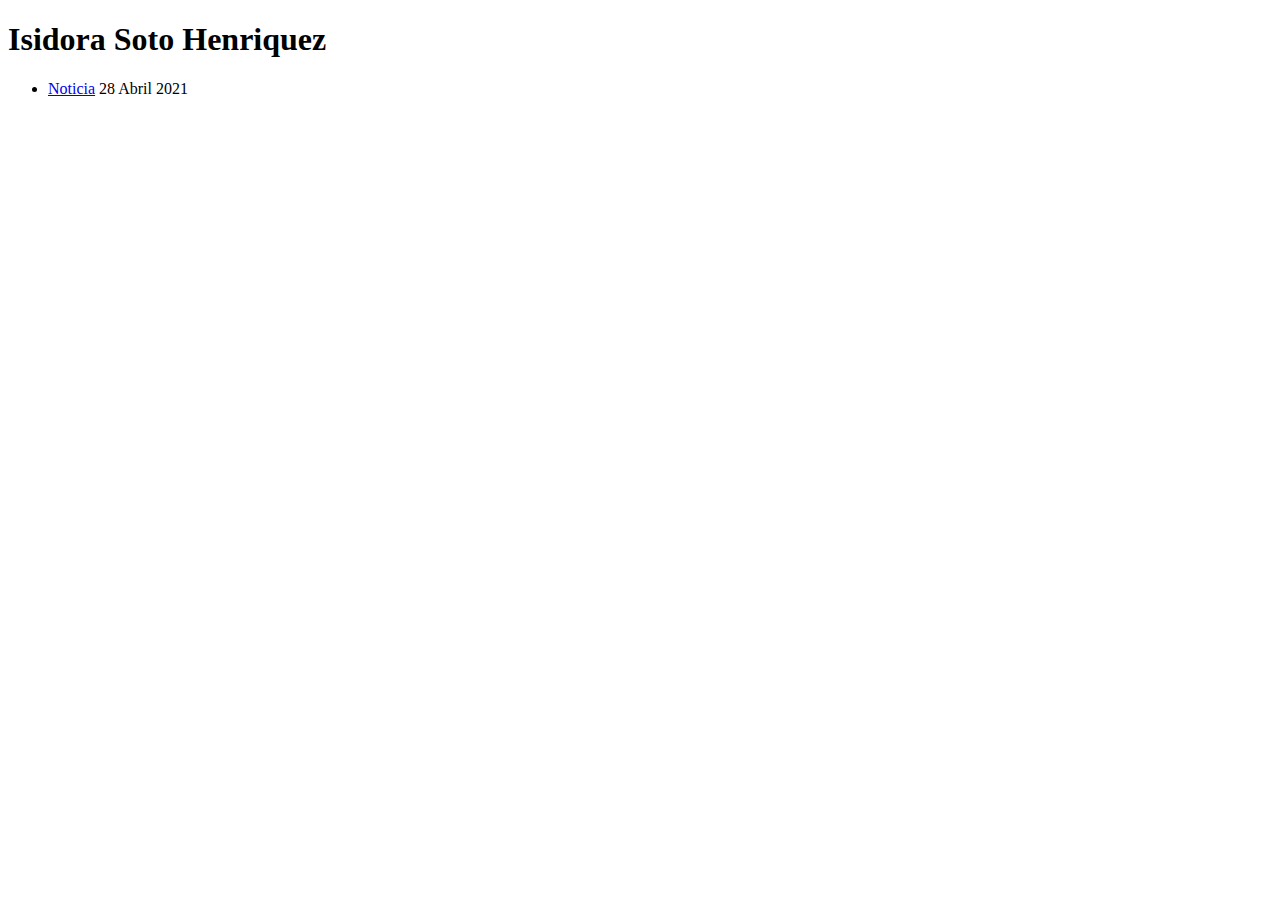
<file: index.html>
<!DOCTYPE html>
<html lang="en">
<head>
    <meta charset="UTF-8">
    <meta http-equiv="X-UA-Compatible" content="IE=edge">
    <meta name="viewport" content="width=device-width, initial-scale=1.0">
    <title>Portafolio: Isidora Soto H.</title>
</head>
<body>
    <h1>Isidora Soto Henriquez</h1>
    <ul> 
        <li> <a href="primer_sitio/index.html">Noticia</a> 28 Abril 2021</li>
    </ul>
    
</body>
</html>
</file>
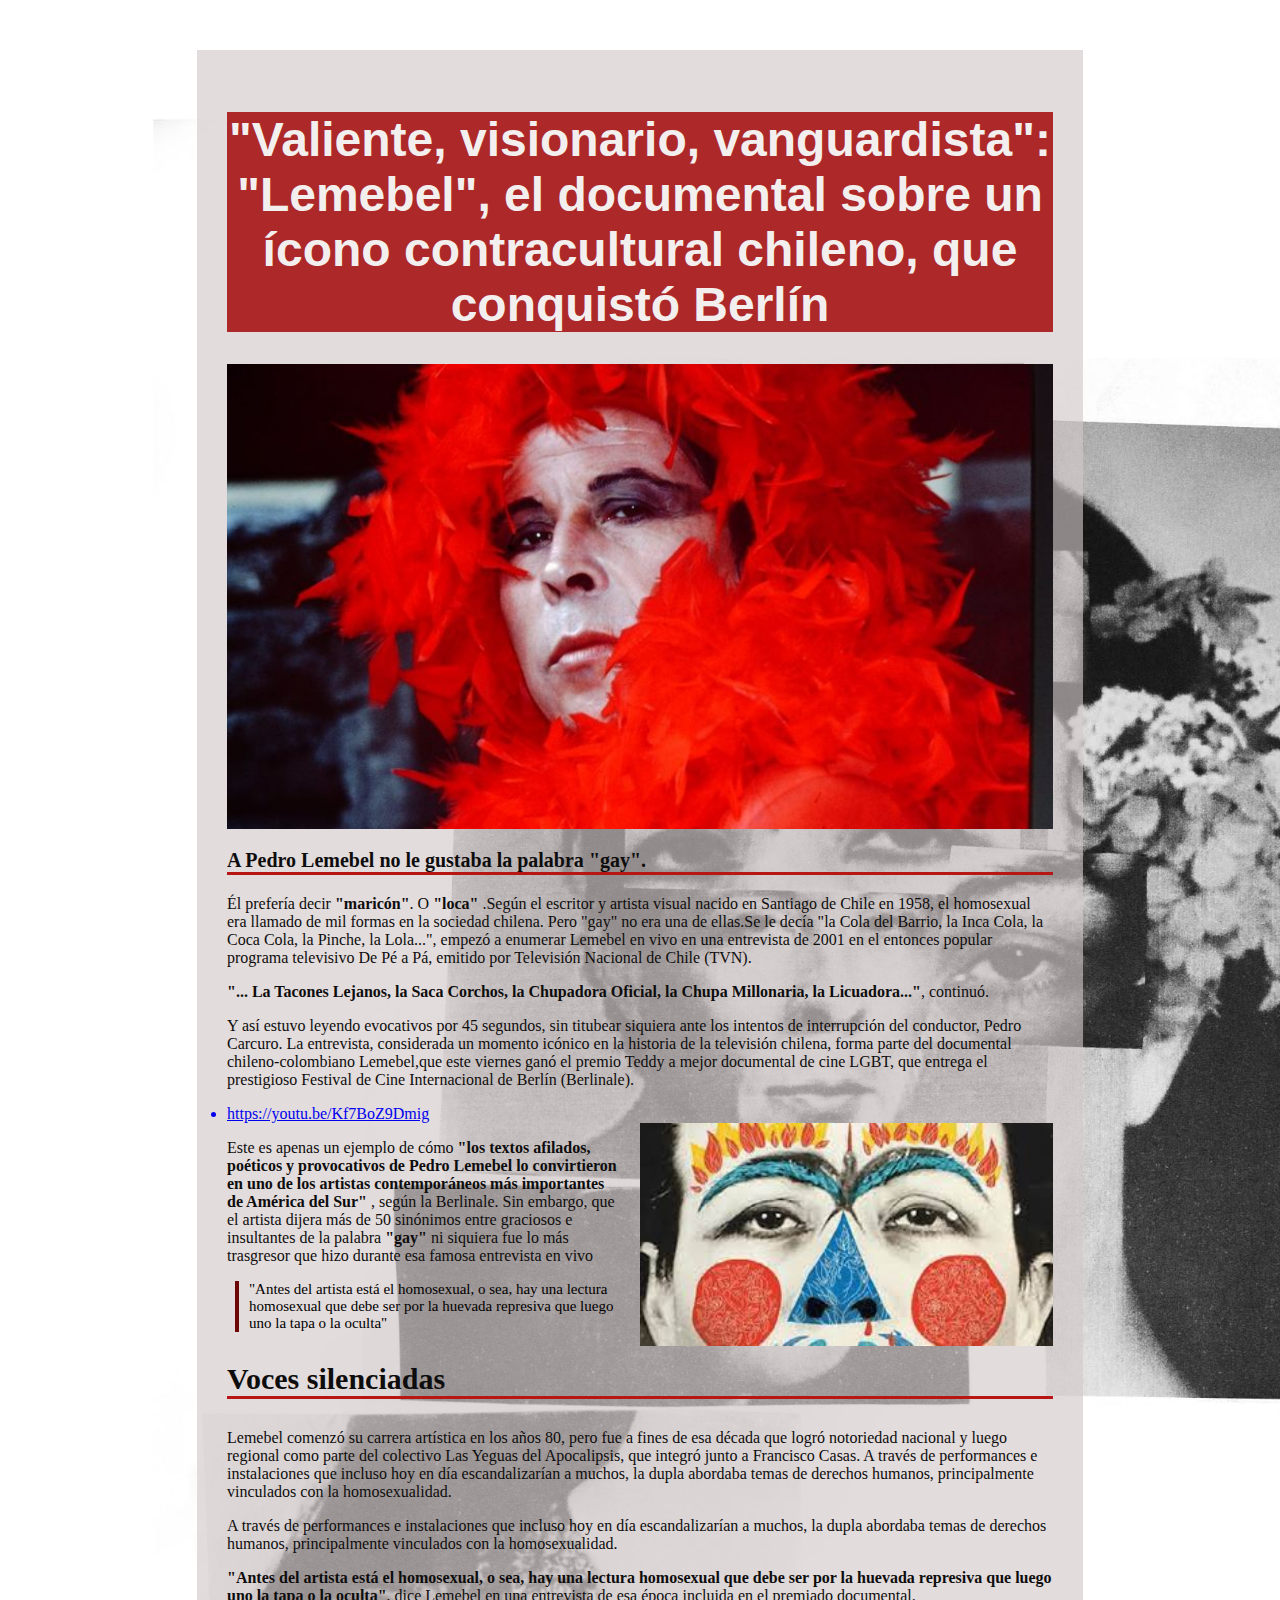
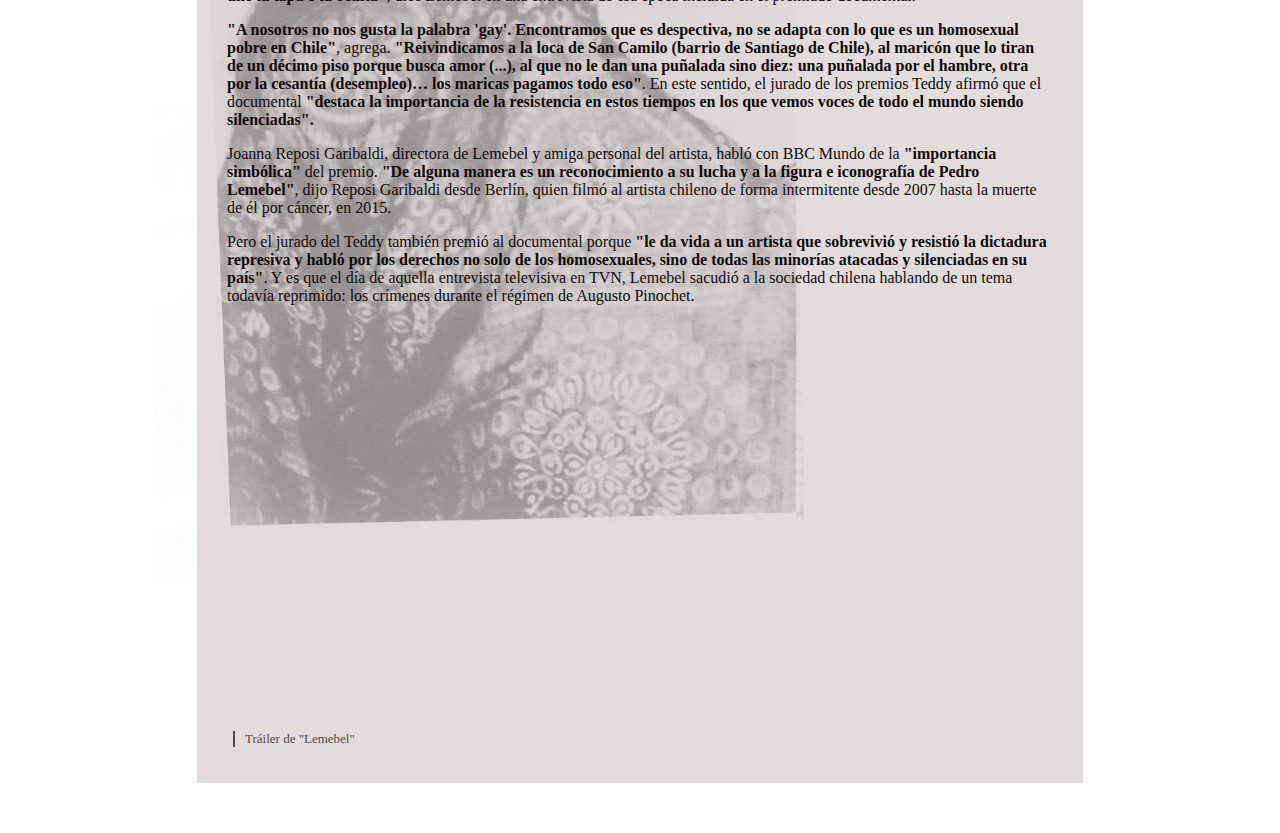
<file: primer_sitio/index.html>
<!DOCTYPE html>
<html lang="en">
<head>
    <meta charset="UTF-8">
    <meta http-equiv="X-UA-Compatible" content="IE=edge">
    <meta name="viewport" content="width=device-width, initial-scale=1.0">
    <title>noticia - ejercicio 01</title>

    <link rel="stylesheet" href="assets/css/estilo__noticias.css">

</head>
<body>
  <div id="envoltorio__principal">
   <h1>
       "Valiente, visionario, vanguardista": "Lemebel", el documental sobre un ícono contracultural chileno, que conquistó Berlín</h1>
       
     <img src="./assets/css/img/lemebel.jpg.jpg" width="100%">
      
      <p class="bajada__noticia">
       
         A Pedro Lemebel no le gustaba la palabra <strong>"gay"</strong>. 
      </p>
     
      <p>
        Él prefería decir <strong> "maricón"</strong>. O <strong>"loca" </strong>.Según el escritor y artista visual nacido en Santiago de Chile en 1958, el homosexual era llamado de mil formas en la sociedad chilena. Pero "gay" no era una de ellas.Se le decía "la Cola del Barrio, la Inca Cola, la Coca Cola, la Pinche, la Lola...", empezó a enumerar Lemebel en vivo en una entrevista de 2001 en el entonces popular programa televisivo De Pé a Pá, emitido por Televisión Nacional de Chile (TVN).
      </p>

      <p>
        <strong>"... La Tacones Lejanos, la Saca Corchos, la Chupadora Oficial, la Chupa Millonaria, la Licuadora..."</strong>, continuó.
      </p>

      <p>
        Y así estuvo leyendo evocativos por 45 segundos, sin titubear siquiera ante los intentos de interrupción del conductor, Pedro Carcuro.
        La entrevista, considerada un momento icónico en la historia de la televisión chilena, forma parte del documental chileno-colombiano Lemebel,que este viernes ganó el premio Teddy a mejor documental de cine LGBT, que entrega el prestigioso Festival de Cine Internacional de Berlín (Berlinale).
       
      </p>
      
      
      <a target="_blank" href="https://youtu.be/Kf7BoZ9Dmig"><li>https://youtu.be/Kf7BoZ9Dmig</li></a> 
     
  
      <img src="./assets/css/img/pedro.leme.jpg" width="50%">      

      <p> 

        Este es apenas un ejemplo de cómo <strong>"los textos afilados, poéticos y provocativos de Pedro Lemebel lo convirtieron en uno de los artistas contemporáneos más importantes de América del Sur" </strong>, según la Berlinale.
        Sin embargo, que el artista dijera más de 50 sinónimos entre graciosos e insultantes de la palabra <strong>"gay"</strong> ni siquiera fue lo más trasgresor que hizo durante esa famosa entrevista en vivo
        
      </p>

      <blockquote>
       "Antes del artista está el homosexual, o sea, hay una lectura homosexual que debe ser por la huevada represiva que luego uno la tapa o la oculta"
      </blockquote>

      <h2>
        
       <p class="sub__titulo">
       Voces silenciadas</p> 
      </h2>
       
      <p>
        Lemebel comenzó su carrera artística en los años 80, pero fue a fines de esa década que logró notoriedad nacional y luego regional como parte del colectivo Las Yeguas del Apocalipsis, que integró junto a Francisco Casas.
        A través de performances e instalaciones que incluso hoy en día escandalizarían a muchos, la dupla abordaba temas de derechos humanos, principalmente vinculados con la homosexualidad.
 
      </p>

      <p>
        A través de performances e instalaciones que incluso hoy en día escandalizarían a muchos, la dupla abordaba temas de derechos humanos, principalmente vinculados con la homosexualidad.
      </p>

      <p>
        <strong>"Antes del artista está el homosexual, o sea, hay una lectura homosexual que debe ser por la huevada represiva que luego uno la tapa o la oculta"</strong>, dice Lemebel en una entrevista de esa época incluida en el premiado documental.
      </p>

      <p>
       <strong> "A nosotros no nos gusta la palabra 'gay'. Encontramos que es despectiva, no se adapta con lo que es un homosexual pobre en Chile"</strong>, agrega.
       <strong> "Reivindicamos a la loca de San Camilo (barrio de Santiago de Chile), al maricón que lo tiran de un décimo piso porque busca amor (...), al que no le dan una puñalada sino diez: una puñalada por el hambre, otra por la cesantía (desempleo)… los maricas pagamos todo eso"</strong>.
        En este sentido, el jurado de los premios Teddy afirmó que el documental <strong>"destaca la importancia de la resistencia en estos tiempos en los que vemos voces de todo el mundo siendo silenciadas".</strong>
      </p> 

      <p>
        Joanna Reposi Garibaldi, directora de Lemebel y amiga personal del artista, habló con BBC Mundo de la <strong>"importancia simbólica"</strong> del premio.
        <strong>"De alguna manera es un reconocimiento a su lucha y a la figura e iconografía de Pedro Lemebel"</strong>, dijo Reposi Garibaldi desde Berlín, quien filmó al artista chileno de forma intermitente desde 2007 hasta la muerte de él por cáncer, en 2015.

      </p>
      <p>
        Pero el jurado del Teddy también premió al documental porque <strong>"le da vida a un artista que sobrevivió y resistió la dictadura represiva y habló por los derechos no solo de los homosexuales, sino de todas las minorías atacadas y silenciadas en su país"</strong>.
        Y es que el día de aquella entrevista televisiva en TVN, Lemebel sacudió a la sociedad chilena hablando de un tema todavía reprimido: los crímenes durante el régimen de Augusto Pinochet.

      </p>
      <iframe width="800" height="400" src="https://www.youtube.com/embed/E2cH5E2_INo" title="YouTube video player" frameborder="0" allow="accelerometer; autoplay; clipboard-write; encrypted-media; gyroscope; picture-in-picture" allowfullscreen></iframe>
<p class="trailer_lemebel">
  Tráiler de "Lemebel"
</p>


    </div>
</body>
</html>
</file>
<file: primer_sitio/assets/css/estilo__noticias.css>
body {
    background-image:url("../css/img/pedro.lemebel.jpg");
    background-repeat: no-repeat;
    background-color: rgba(43, 42, 42, 0.411);
    background-size:cover;
    margin: 50px;
    padding: 0px;
}

h1 {
color: rgb(243, 239, 239);
font-family:'Franklin Gothic Medium', 'Arial Narrow', Arial, sans-serif;
font-size: 48px;
background-color:  rgba(165, 16, 16, 0.884);
text-align: center;
}

img {
    float: right;
    margin-left: 20px;
    padding-bottom: 20px;
}

p {
color: #0e0d0d;
font-family: Georgia, 'Times New Roman', Times, serif;
font-size: 16px;
}

blockquote {
    font-size: 15px;
    border-left: rgb(109, 7, 7) 4px solid;
    width: 800px ;
    padding-left: 10px;
    margin: 8px;
}

.bajada__noticia {
    font-size: 20px;
    font-weight: bold;
    border-bottom: 3px solid rgb(184, 21, 21);
}

#envoltorio__principal {
    background-color: rgba(211, 200, 200, 0.63);
    width: 70%;
    padding: 30px;
    margin-top: 25px;
    margin-right: auto;
    margin-bottom: 0px;
    margin-left: auto;
}

.sub__titulo {
    font-size: 30px;
    font-weight: bold;
    border-bottom: 3px solid rgb(184, 21, 21);
}

.trailer_lemebel {
    color: rgb(77, 76, 76);
    font-size: 13px;
    border-left: rgb(75, 73, 73) 2px solid;
    width: 800px ;
    padding-left: 10px;
    margin: 6px;
}
</file>
